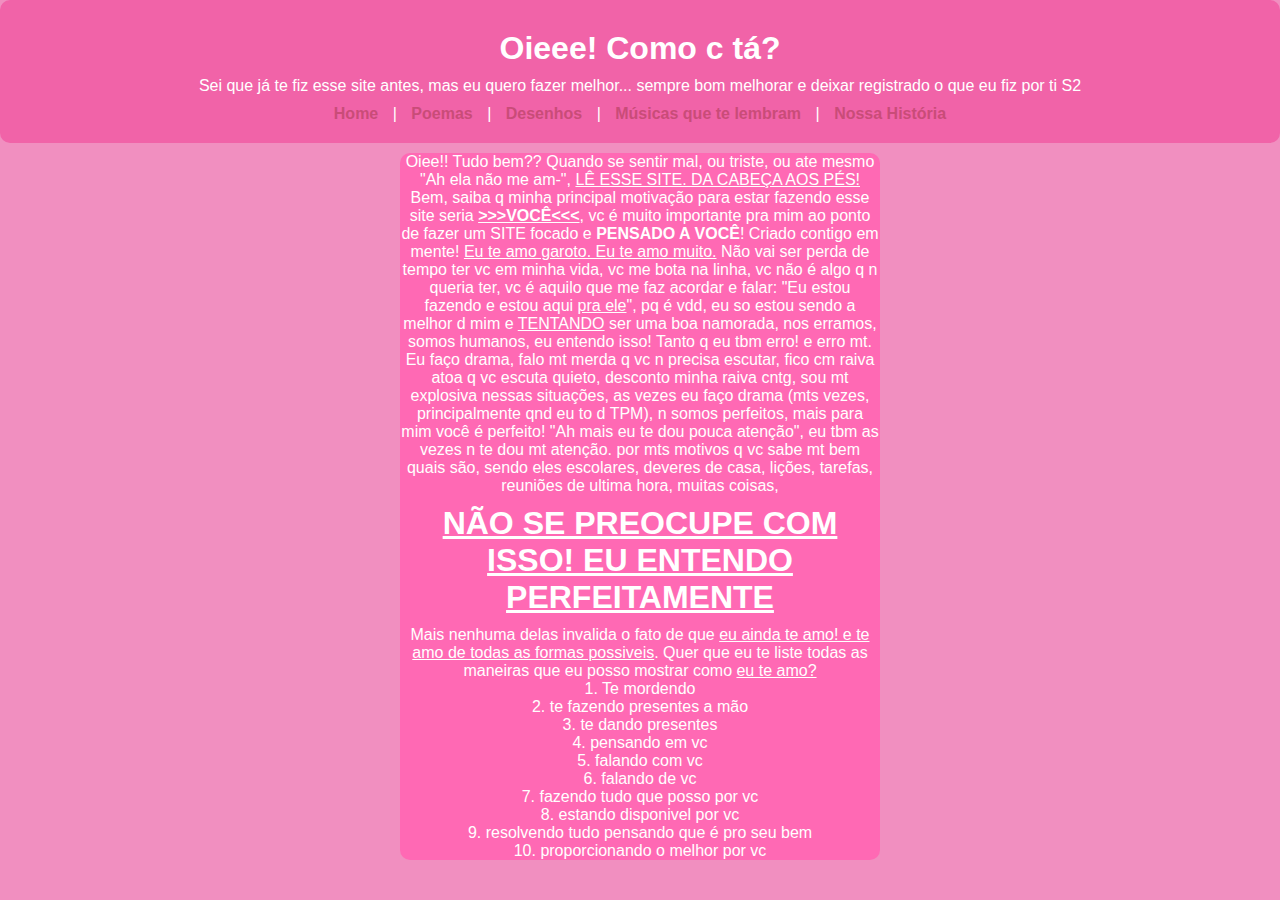
<file: index.html>
<!DOCTYPE html>
<html lang="en">
<head>
    <meta charset="UTF-8">
    <meta name="viewport" content="width=device-width, initial-scale=1.0">
    <title>For u - Home </title>
    <link rel="stylesheet" href="style.css">
    <link rel="shortcut icon" href="/favicon-32x32.png" type="image/x-icon">
</head>
<body>
    <header>
        <h1>Oieee! Como c tá?</h1>
        <p>Sei que já te fiz esse site antes, mas eu quero fazer melhor... sempre bom melhorar e deixar registrado o que eu fiz por ti S2</p>
        <nav>
            <a href="/Home.html">Home</a> |
            <a href="/Poemas/index.html" target="_blank">Poemas</a> |
            <a href="/Desenhos/index.html" target="_blank">Desenhos</a> |
            <a href="/Músicas/index.html" target="_blank">Músicas que te lembram</a> |
            <a href="/Nossa História/index.html" target="_blank">Nossa História</a> 
        </nav>
    </header>

    <aside>
        <p>Oiee!! Tudo bem?? Quando se sentir mal, ou triste, ou ate mesmo "Ah ela não me am-", <u>LÊ ESSE SITE. DA CABEÇA AOS PÉS!</u> <br>
        Bem, saiba q minha principal motivação para estar fazendo esse site seria <u><b>>>>VOCÊ<<<</B></u>, vc é muito importante pra mim ao ponto de fazer um SITE focado e <b>PENSADO A VOCÊ</B>! Criado contigo em mente! <u>Eu te amo garoto. Eu te amo muito.</u> Não vai ser perda de tempo ter vc em minha vida, vc me bota na linha, vc não é algo q n queria ter, vc é aquilo que me faz acordar e falar: "Eu estou fazendo e estou aqui <u>pra ele</u>", pq é vdd, eu so estou sendo a melhor d mim e <u>TENTANDO</u> ser uma boa namorada, nos erramos, somos humanos, eu entendo isso! Tanto q eu tbm erro! e erro mt. Eu faço drama, falo mt merda q vc n precisa escutar, fico cm raiva atoa q vc escuta quieto, desconto minha raiva cntg, sou mt explosiva nessas situações, as vezes eu faço drama (mts vezes, principalmente qnd eu to d TPM), n somos perfeitos, mais para mim você é perfeito! "Ah mais eu te dou pouca atenção", eu tbm as vezes n te dou mt atenção. por mts motivos q vc sabe mt bem quais são, sendo eles escolares, deveres de casa, lições, tarefas, reuniões de ultima hora, muitas coisas,
        <h1><u>NÃO SE PREOCUPE COM ISSO! EU ENTENDO PERFEITAMENTE</u></h1>
        Mais nenhuma delas invalida o fato de que <u>eu ainda te amo! e te amo de todas as formas possiveis</u>. Quer que eu te liste todas as maneiras que eu posso mostrar como <u>eu te amo?</u> <br>
    1. Te mordendo <br> 2. te fazendo presentes a mão <br> 3. te dando presentes <br> 4. pensando em vc <br> 5. falando com vc <br> 6. falando de vc <br> 7. fazendo tudo que posso por vc <br> 8. estando disponivel por vc <br> 9. resolvendo tudo pensando que é pro seu bem <br> 10. proporcionando o melhor por vc </p>
    </aside>
    
</body>
</html>
</file>
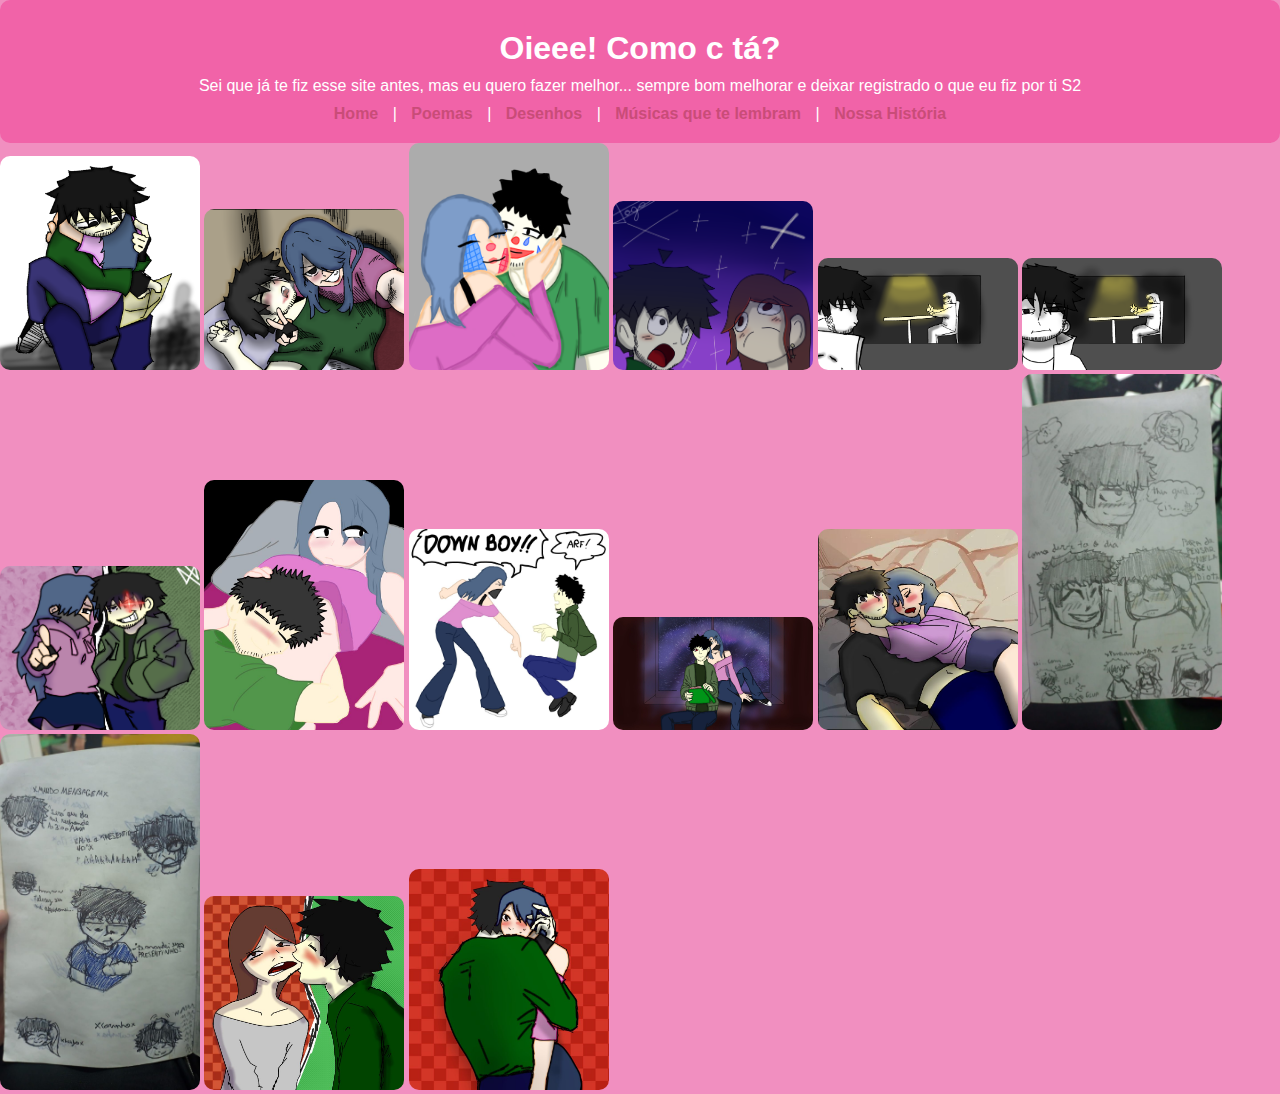
<file: Desenhos/index.html>
<!DOCTYPE html>
<html lang="en">
<head>
    <meta charset="UTF-8">
    <meta name="viewport" content="width=device-width, initial-scale=1.0">
    <title>Desenhos</title>
    <link rel="stylesheet" href="style.css">
    <link rel="shortcut icon" href="/favicon-32x32.png" type="image/x-icon">
</head>
<body>
    <header>
        <h1>Oieee! Como c tá?</h1>
        <p>Sei que já te fiz esse site antes, mas eu quero fazer melhor... sempre bom melhorar e deixar registrado o que eu fiz por ti S2</p>
        <nav>
            <a href="/Home.html">Home</a> |
            <a href="/Poemas/index.html" target="_blank">Poemas</a> |
            <a href="/Desenhos/index.html">Desenhos</a> |
            <a href="/Músicas/index.html" target="_blank">Músicas que te lembram</a> |
            <a href="/Nossa História/index.html" target="_blank">Nossa História</a> 
        </nav>
    </header>
    <aside>
        <img src="eu_i_el-_obs_el_e_min-.webp" alt="Desenho1" class="img">
        <img src="love.webp" alt="" class="img">
        <img src="Os_palhacos_20250204175927.png" alt="" class="img">
        <img src="tengo_autismo.webp" alt="" class="img">
        <img src="what_she_is_talkin.webp" alt="" class="img">
        <img src="what_she_is_talkin_2.webp" alt="" class="img">
        <img src="you_cant_beat_us.webp" alt="" class="img">
        <img src="ATA, ENT TA BOM.jpg" alt="" class="img">
        <img src="DONW BOY!.jpg" alt="" class="img">
        <img src="wallpaper fudido.jpg" alt="" class="img">
        <img src="AAAAA.jpg" alt="" class="img">
        <img src="FOFURA.jpg" alt="" class="img">
        <img src="HEHEHEHEH.jpg" alt="" class="img">
        <img src="ONWWW.jpg" alt="" class="img">
        <img src="primeiro nosso.jpg" alt="" class="img">
    </aside>
    
</body>
</html>
</file>
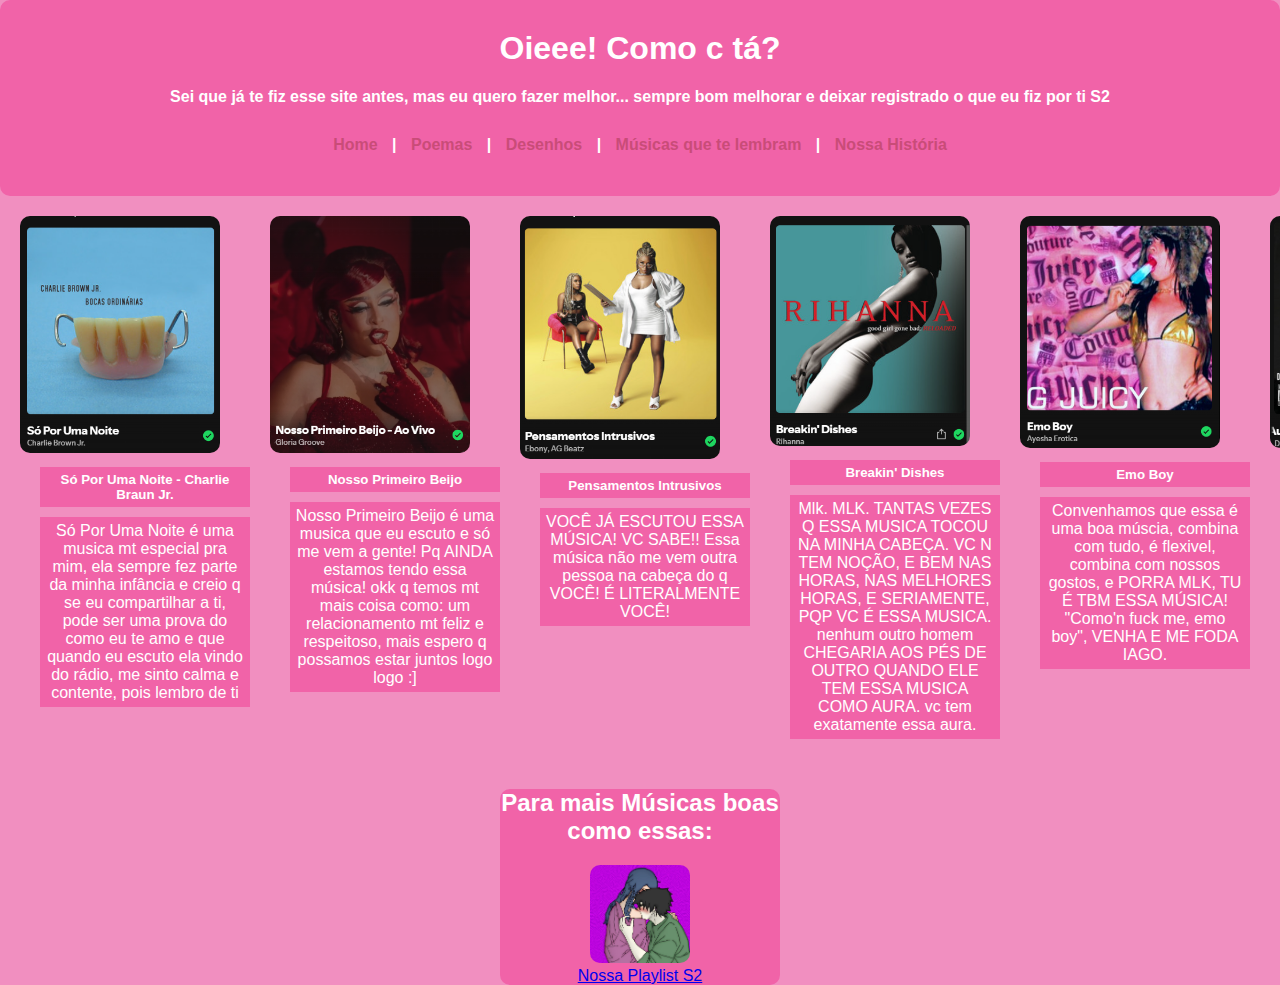
<file: Músicas/index.html>
<!DOCTYPE html>
<html lang="en">
<head>
    <meta charset="UTF-8">
    <meta name="viewport" content="width=device-width, initial-scale=1.0">
    <title>Musiquitas S2</title>
    <link rel="stylesheet" href="style.css">
    <link rel="shortcut icon" href="/favicon-32x32.png" type="image/x-icon">
</head>
<body>
    <header>
        <h1>Oieee! Como c tá?</h1>
        <h4>Sei que já te fiz esse site antes, mas eu quero fazer melhor... sempre bom melhorar e deixar registrado o que eu fiz por ti S2</p>
        <nav>
            <a href="/Home.html">Home</a> |
            <a href="/Poemas/index.html" target="_blank">Poemas</a> |
            <a href="/Desenhos/index.html" target="_blank">Desenhos</a> |
            <a href="/Músicas/index.html">Músicas que te lembram</a> |
            <a href="/Nossa História/index.html" target="_blank">Nossa História</a> 
        </nav>
    </header>
    <div class="container-imagens">
        <div id="SPUN">
            <img src="Captura de tela 2025-05-19 123949.png" alt="" class="img">
            <h5>Só Por Uma Noite - Charlie Braun Jr.</h6>
            <p>Só Por Uma Noite é uma musica mt especial pra mim, ela sempre fez parte da minha infância e creio q se eu compartilhar a ti, pode ser uma prova do como eu te amo e que quando eu escuto ela vindo do rádio, me sinto calma e contente, pois lembro de ti</p>
        </div>
        <div id="NPB">
            <img src="Captura de tela 2025-05-19 124220.png" alt="" class="img">
            <h5>Nosso Primeiro Beijo</h5>
            <p>Nosso Primeiro Beijo é uma musica que eu escuto e só me vem a gente! Pq AINDA estamos tendo essa música! okk q temos mt mais coisa como: um relacionamento mt feliz e respeitoso, mais espero q possamos estar juntos logo logo :] </p>
        </div>
        <div id="PI">
            <img src="Captura de tela 2025-05-19 124254.png" alt="" class="img">
            <h5>Pensamentos Intrusivos</h5>
            <p>VOCÊ JÁ ESCUTOU ESSA MÚSICA! VC SABE!! Essa música não me vem outra pessoa na cabeça do q VOCÊ! É LITERALMENTE VOCÊ!</p>
        </div>
        <div id="BD">
            <img src="Captura de tela 2025-05-19 124612.png" alt="" class="img">
            <h5>Breakin' Dishes</h5>
            <p>Mlk. MLK. TANTAS VEZES Q ESSA MUSICA TOCOU NA MINHA CABEÇA. VC N TEM NOÇÃO, E BEM NAS HORAS, NAS MELHORES HORAS, E SERIAMENTE, PQP VC É ESSA MUSICA. nenhum outro homem CHEGARIA AOS PÉS DE OUTRO QUANDO ELE TEM ESSA MUSICA COMO AURA. vc tem exatamente essa aura.</p>
        </div>
        <div id="EB">
            <img src="Captura de tela 2025-05-19 124639.png" alt="" class="img">
            <h5>Emo Boy</h5>
            <p>Convenhamos que essa é uma boa múscia, combina com tudo, é flexivel, combina com nossos gostos, e PORRA MLK, TU É TBM ESSA MÚSICA! "Como'n fuck me, emo boy", VENHA E ME FODA IAGO.</p>
        </div>
        <div id="ND">
            <img src="Captura de tela 2025-05-19 130008.png" alt="" class="img">
            <h5>Automotivo Novinho Depressivo</h5>
            <p>A classica, não é meu novinho depressivo? Lembro da vez que te chamei de "Meu novinho depressivo", "Meu novinho depressivo, quer xota pra comer?" e alguém disse sim~ <br> Ainda vai querer?</p>
        </div>
    </div>
    <div id="nsPlay">
        <h2>Para mais Músicas boas como essas: </h2>
        <a href="https://open.spotify.com/playlist/53pTMsi3JMx7V7nRF9RqDZ" target="_blank"><img src="BLZ..jpg" alt="" class="capa"></img><br>Nossa Playlist S2</a>
    </div>
</body>
</html>
</file>
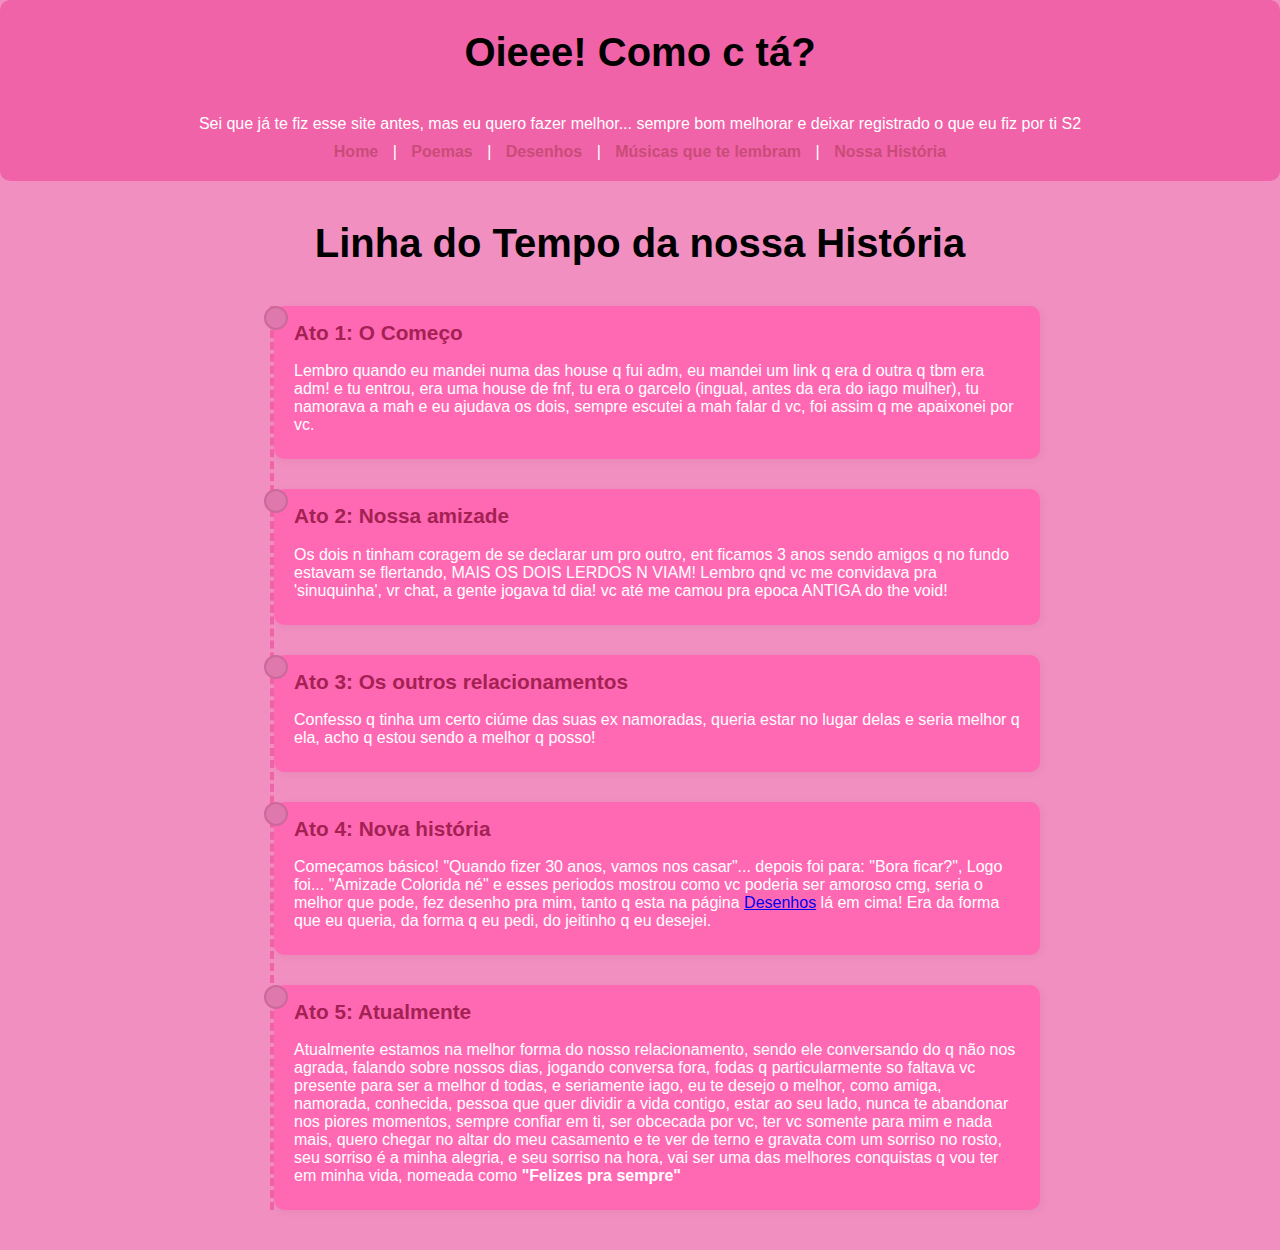
<file: Nossa História/index.html>
<!DOCTYPE html>
<html lang="pt-BR">
<head>
    <meta charset="UTF-8">
    <meta name="viewport" content="width=device-width, initial-scale=1.0">
    <title>Nossa História S2</title>
    <link rel="stylesheet" href="style.css">
    <link rel="shortcut icon" href="/favicon-32x32.png" type="image/x-icon">
</head>
<body>
  <header>
        <h1>Oieee! Como c tá?</h1>
        <p>Sei que já te fiz esse site antes, mas eu quero fazer melhor... sempre bom melhorar e deixar registrado o que eu fiz por ti S2</p>
        <nav>
            <a href="/Home.html">Home</a> |
            <a href="/Poemas/index.html" target="_blank">Poemas</a> |
            <a href="/Desenhos/index.html" target="_blank">Desenhos</a> |
            <a href="/Músicas/index.html" target="_blank">Músicas que te lembram</a> |
            <a href="/Nossa História/index.html">Nossa História</a> 
        </nav>
    </header>
  <div class="timeline-container">
    <h1>Linha do Tempo da nossa História</h1>

    <div class="timeline">
      <div class="event">
        <div class="content">
          <h2>Ato 1: O Começo</h2>
          <p>Lembro quando eu mandei numa das house q fui adm, eu mandei um link q era d outra q tbm era adm! e tu entrou, era uma house de fnf, tu era o garcelo (ingual, antes da era do iago mulher), tu namorava a mah e eu ajudava os dois, sempre escutei a mah falar d vc, foi assim q me apaixonei por vc.</p>
        </div>
      </div>

      <div class="event">
        <div class="content">
          <h2>Ato 2: Nossa amizade</h2>
          <p>Os dois n tinham coragem de se declarar um pro outro, ent ficamos 3 anos sendo amigos q no fundo estavam se flertando, MAIS OS DOIS LERDOS N VIAM! Lembro qnd vc me convidava pra 'sinuquinha', vr chat, a gente jogava td dia! vc até me camou pra epoca ANTIGA do the void!</p>
        </div>
      </div>

      <div class="event">
        <div class="content">
          <h2>Ato 3: Os outros relacionamentos</h2>
          <p>Confesso q tinha um certo ciúme das suas ex namoradas, queria estar no lugar delas e seria melhor q ela, acho q estou sendo a melhor q posso!</p>
        </div>
      </div>

      <div class="event">
        <div class="content">
          <h2>Ato 4: Nova história</h2>
          <p>Começamos básico! "Quando fizer 30 anos, vamos nos casar"... depois foi para: "Bora ficar?", Logo foi... "Amizade Colorida né" e esses periodos mostrou como vc poderia ser amoroso cmg, seria o melhor que pode, fez desenho pra mim, tanto q esta na página <a href="/Desenhos/index.html">Desenhos</a> lá em cima! Era da forma que eu queria, da forma q eu pedi, do jeitinho q eu desejei.</p>
        </div>
      </div>

      <div class="event">
        <div class="content">
          <h2>Ato 5: Atualmente</h2>
          <p>Atualmente estamos na melhor forma do nosso relacionamento, sendo ele conversando do q não nos agrada, falando sobre nossos dias, jogando conversa fora, fodas q particularmente so faltava vc presente para ser a melhor d todas, e seriamente iago, eu te desejo o melhor, como amiga, namorada, conhecida, pessoa que quer dividir a vida contigo, estar ao seu lado, nunca te abandonar nos piores momentos, sempre confiar em ti, ser obcecada por vc, ter vc somente para mim e nada mais, quero chegar no altar do meu casamento e te ver de terno e gravata com um sorriso no rosto, seu sorriso é a minha alegria, e seu sorriso na hora, vai ser uma das melhores conquistas q vou ter em minha vida, nomeada como <b>"Felizes pra sempre"</b></p>
        </div>
      </div>
    </div>
  </div>
</body>
</html>
</file>
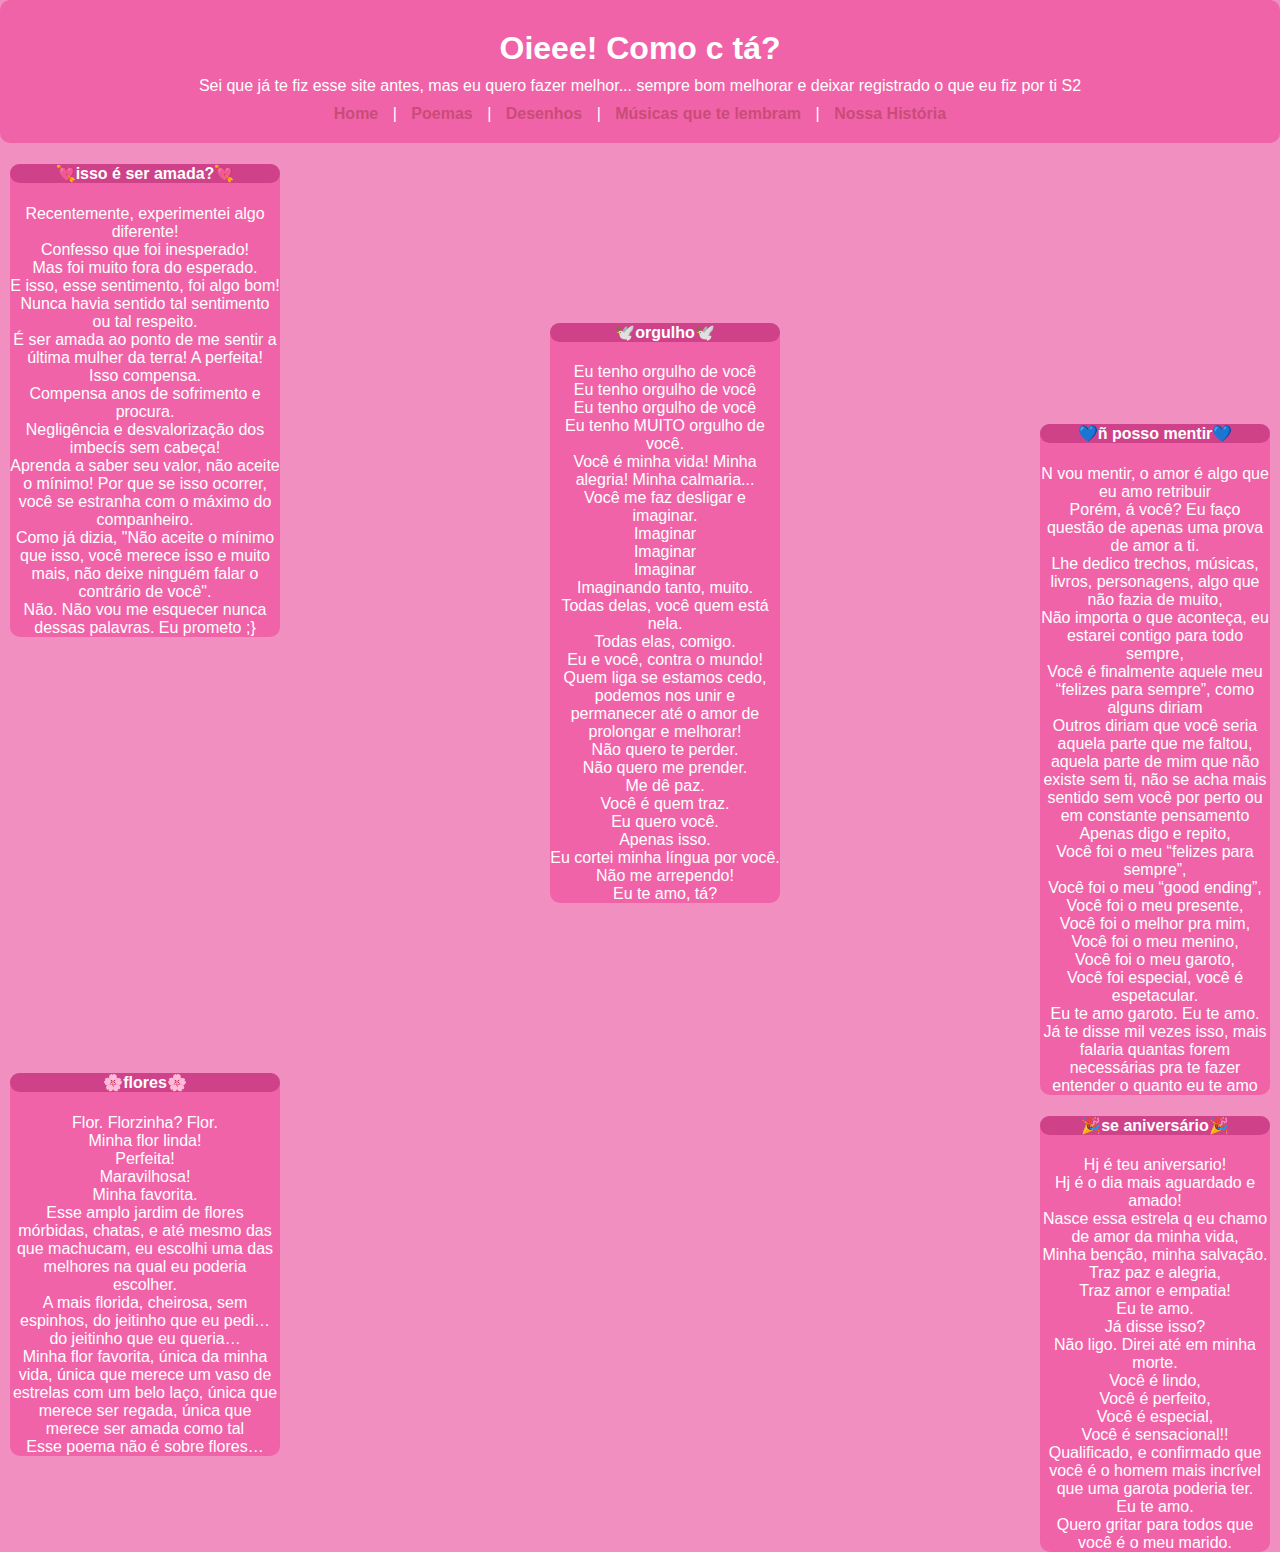
<file: Poemas/index.html>
<!DOCTYPE html>
<html lang="en">
<head>
    <meta charset="UTF-8">
    <meta name="viewport" content="width=device-width, initial-scale=1.0">
    <title>Poemas</title>
    <link rel="stylesheet" href="style.css">
    <link rel="shortcut icon" href="/favicon-32x32.png" type="image/x-icon">
</head>
<body>
    <header>
        <h1>Oieee! Como c tá?</h1>
        <p>Sei que já te fiz esse site antes, mas eu quero fazer melhor... sempre bom melhorar e deixar registrado o que eu fiz por ti S2</p>
        <nav>
            <a href="/Home.html">Home</a> |
            <a href="/Poemas/index.html">Poemas</a> |
            <a href="/Desenhos/index.html" target="_blank">Desenhos</a> |
            <a href="/Músicas/index.html" target="_blank">Músicas que te lembram</a> |
            <a href="/Nossa História/index.html" target="_blank">Nossa História</a> 
        </nav>
    </header>
    <aside class="poemas">
        <div id="poema1" class="caixa">
            <h4>&#x1F498;isso é ser amada?&#x1F498;</h6>
            <p>Recentemente, experimentei algo diferente! <br>
                Confesso que foi inesperado! <br>
                Mas foi muito fora do esperado.<br>
                E isso, esse sentimento, foi algo bom!<br>
                Nunca havia sentido tal sentimento ou tal respeito.<br>
                
                É ser amada ao ponto de me sentir a última mulher da terra! A perfeita!<br>
                Isso compensa.<br>
                Compensa anos de sofrimento e procura. <br>
                Negligência e desvalorização dos imbecís sem cabeça! <br>
                
                Aprenda a saber seu valor, não aceite o mínimo! Por que se isso ocorrer, você se estranha com o máximo do companheiro.<br>
                
                Como já dizia, "Não aceite o mínimo que isso, você merece isso e muito mais, não deixe ninguém falar o contrário de você".<br>
                Não. Não vou me esquecer nunca dessas palavras. Eu prometo ;}</p>
        </div>

        <div id="poema2" class="caixa">
            <h4>&#128330;&#65039;orgulho&#128330;&#65039;</h6>
            <p>Eu tenho orgulho de você<br>
                Eu tenho orgulho de você<br>
                Eu tenho orgulho de você<br>
                Eu tenho MUITO orgulho de você.<br>
                
                Você é minha vida! Minha alegria! Minha calmaria...<br>
                Você me faz desligar e imaginar.<br>
                Imaginar<br>
                Imaginar<br>
                Imaginar<br>
                Imaginando tanto, muito.<br>
                Todas delas, você quem está nela. <br>
                Todas elas, comigo. <br>
                Eu e você, contra o mundo! <br>
                
                Quem liga se estamos cedo, podemos nos unir e permanecer até o amor de prolongar e melhorar!<br>
                
                Não quero te perder.<br>
                Não quero me prender.<br>
                
                Me dê paz. <br>
                Você é quem traz.<br>
                Eu quero você. <br>
                Apenas isso.<br>
                
                Eu cortei minha língua por você. Não me arrependo! <br>
                Eu te amo, tá?</p>
        </div>

        <div id="poema3"class="caixa">
            <h4>&#128153;ñ posso mentir&#128153;</h6>
            <p>N vou mentir, o amor é algo que eu amo retribuir<br>
                Porém, á você? Eu faço questão de apenas uma prova de amor a ti.<br>
                Lhe dedico trechos, músicas, livros, personagens, algo que não fazia de muito,<br>
                Não importa o que aconteça, eu estarei contigo para todo sempre, <br>
                Você é finalmente aquele meu “felizes para sempre”, como alguns diriam<br>
                Outros diriam que você seria aquela parte que me faltou, aquela parte de mim que não existe sem ti, não se acha mais sentido sem você por perto ou em constante pensamento<br>
                Apenas digo e repito,<br>
                Você foi o meu “felizes para sempre”,<br>
                Você foi o meu “good ending”,<br>
                Você foi o meu presente,<br>
                Você foi o melhor pra mim, <br>
                Você foi o meu menino, <br>
                Você foi o meu garoto, <br>
                Você foi especial, você é espetacular.<br>
                Eu te amo garoto. Eu te amo. <br>
                Já te disse mil vezes isso, mais falaria quantas forem necessárias pra te fazer entender o quanto eu te amo</p>
        </div>
        <div id="poema4"class="caixa">
            <h4>&#127881;se aniversário&#127881;</h6>
            <p>Hj é teu aniversario! <br>
                Hj é o dia mais aguardado e amado!<br>
                Nasce essa estrela q eu chamo de amor da minha vida,<br>
                Minha benção, minha salvação. <br>
                Traz paz e alegria,<br>
                Traz amor e empatia! <br>
                Eu te amo.<br>
                Já disse isso?<br>
                Não ligo. Direi até em minha morte. <br>
                Você é lindo,<br>
                Você é perfeito,<br>
                Você é especial,<br>
                Você é sensacional!!<br>
                Qualificado, e confirmado que você é o homem mais incrível que uma garota poderia ter.<br>
                Eu te amo.<br>
                Quero gritar para todos que você é o meu marido.</p>
        </div>  
        <div id="poema5"class="caixa">
            <h4>&#127800;flores&#127800;</h4>
            <p>Flor. Florzinha? Flor.<br>
                Minha flor linda! <br>
                Perfeita!<br>
                Maravilhosa!<br>
                Minha favorita.<br>
                Esse amplo jardim de flores mórbidas, chatas, e até mesmo das que machucam, eu escolhi uma das melhores na qual eu poderia escolher.<br>
                A mais florida, cheirosa, sem espinhos, do jeitinho que eu pedi… do jeitinho que eu queria…<br>
                Minha flor favorita, única da minha vida, única que merece um vaso de estrelas com um belo laço, única que merece ser regada, única que merece ser amada como tal<br>
                
                Esse poema não é sobre flores…</p>
        </div>
    </aside>

    
</body>
</html>
</file>
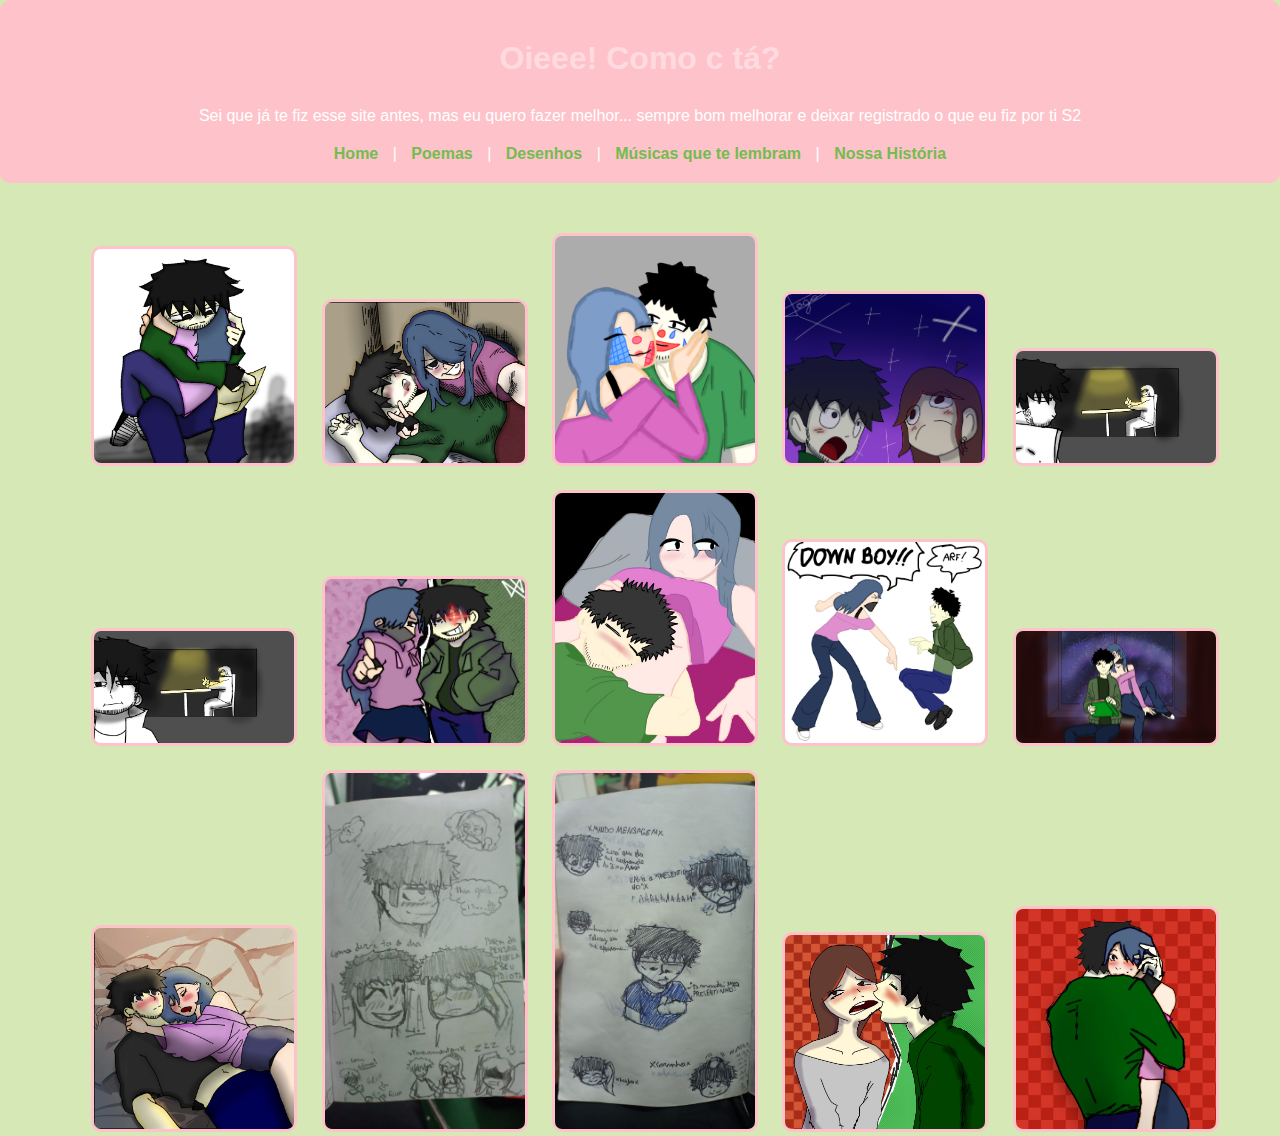
<file: Desenhos.html>
<!DOCTYPE html>
<html lang="pt-Br">
<head>
    <meta charset="UTF-8">
    <meta name="viewport" content="width=device-width, initial-scale=1.0">
    <title>Desenhos</title>
    <link rel="shortcut icon" href="/favicon-32x32.png" type="image/x-icon">
    <link rel="stylesheet" href="Desenhos.css">
</head>
<body>
    <header>
        <h1>Oieee! Como c tá?</h1>
        <p>Sei que já te fiz esse site antes, mas eu quero fazer melhor... sempre bom melhorar e deixar registrado o que eu fiz por ti S2</p>
        <nav>
            <a href="/Home.html">Home</a> |
            <a href="/Poemas.html" target="_blank">Poemas</a> |
            <a href="/Desenhos.html" target="_blank">Desenhos</a> |
            <a href="/Msc.html" target="_blank">Músicas que te lembram</a> |
            <a href="/NssHistória.html" target="_blank">Nossa História</a> 
        </nav>
    </header>
    <aside>
        <img src="eu_i_el-_obs_el_e_min-.webp" alt="Desenho1" class="img">
        <img src="love.webp" alt="" class="img">
        <img src="Os_palhacos_20250204175927.png" alt="" class="img">
        <img src="tengo_autismo.webp" alt="" class="img">
        <img src="what_she_is_talkin.webp" alt="" class="img">
        <img src="what_she_is_talkin_2.webp" alt="" class="img">
        <img src="you_cant_beat_us.webp" alt="" class="img">
        <img src="ATA, ENT TA BOM.jpg" alt="" class="img">
        <img src="DONW BOY!.jpg" alt="" class="img">
        <img src="wallpaper fudido.jpg" alt="" class="img">
        <img src="AAAAA.jpg" alt="" class="img">
        <img src="FOFURA.jpg" alt="" class="img">
        <img src="HEHEHEHEH.jpg" alt="" class="img">
        <img src="ONWWW.jpg" alt="" class="img">
        <img src="primeiro nosso.jpg" alt="" class="img">
    </aside>
    
</body>
</html>
</file>
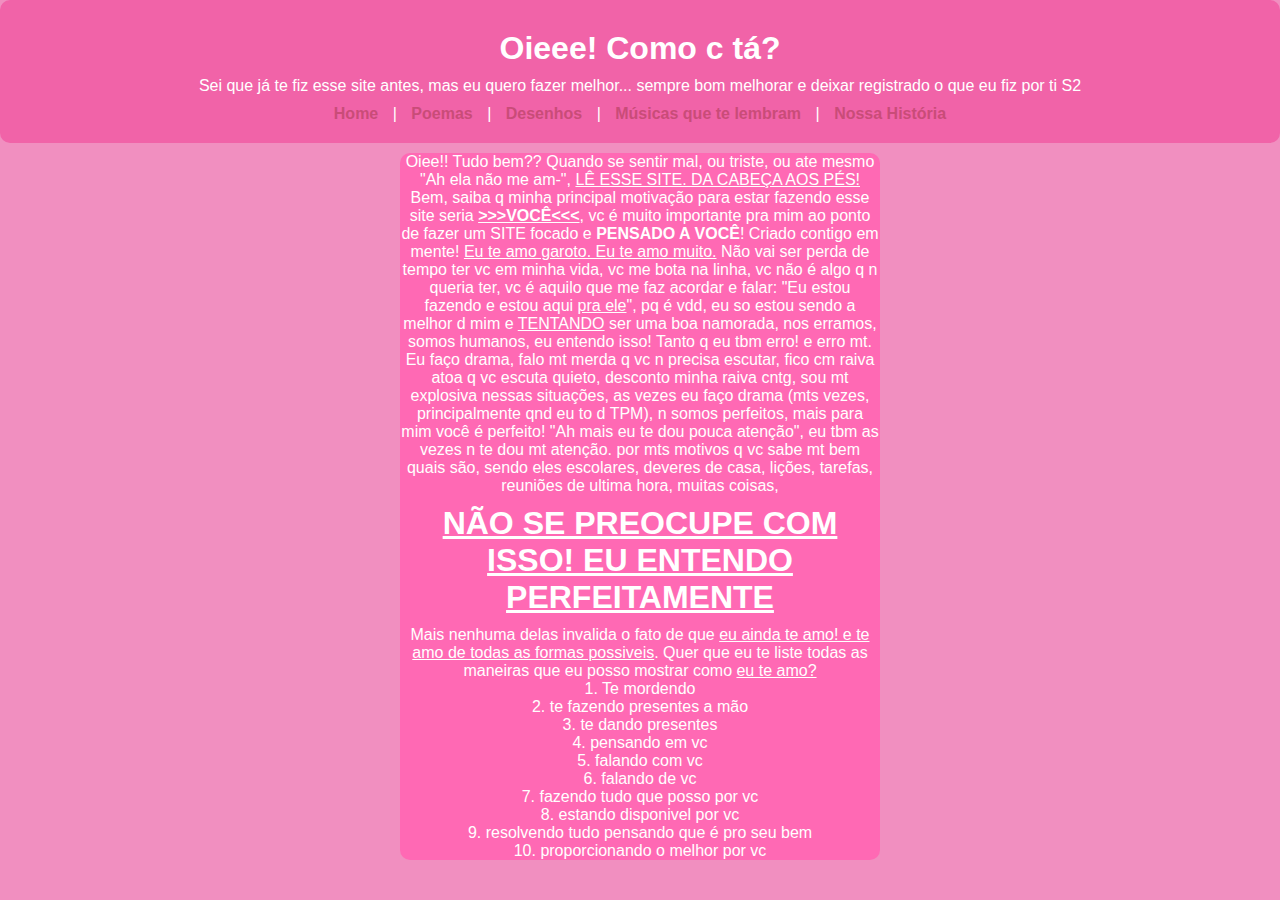
<file: Home.html>
<!DOCTYPE html>
<html lang="pt-BR">
<head>
    <meta charset="UTF-8">
    <meta name="viewport" content="width=device-width, initial-scale=1.0">
    <title>For u - Home </title>
    <link rel="stylesheet" href="Home.css">
    <link rel="shortcut icon" href="/favicon-32x32.png" type="image/x-icon">
</head>
<body>
    <header>
        <h1>Oieee! Como c tá?</h1>
        <p>Sei que já te fiz esse site antes, mas eu quero fazer melhor... sempre bom melhorar e deixar registrado o que eu fiz por ti S2</p>
        <nav>
            <a href="Home.html">Home</a> |
            <a href="Poemas.html" target="_blank">Poemas</a> |
            <a href="Desenhos.html" target="_blank">Desenhos</a> |
            <a href="Msc.html" target="_blank">Músicas que te lembram</a> |
            <a href="NssHistória.html" target="_blank">Nossa História</a> 
        </nav>
    </header>

    <aside>
        <p>Oiee!! Tudo bem?? Quando se sentir mal, ou triste, ou ate mesmo "Ah ela não me am-", <u>LÊ ESSE SITE. DA CABEÇA AOS PÉS!</u> <br>
        Bem, saiba q minha principal motivação para estar fazendo esse site seria <u><b>>>>VOCÊ<<<</B></u>, vc é muito importante pra mim ao ponto de fazer um SITE focado e <b>PENSADO A VOCÊ</B>! Criado contigo em mente! <u>Eu te amo garoto. Eu te amo muito.</u> Não vai ser perda de tempo ter vc em minha vida, vc me bota na linha, vc não é algo q n queria ter, vc é aquilo que me faz acordar e falar: "Eu estou fazendo e estou aqui <u>pra ele</u>", pq é vdd, eu so estou sendo a melhor d mim e <u>TENTANDO</u> ser uma boa namorada, nos erramos, somos humanos, eu entendo isso! Tanto q eu tbm erro! e erro mt. Eu faço drama, falo mt merda q vc n precisa escutar, fico cm raiva atoa q vc escuta quieto, desconto minha raiva cntg, sou mt explosiva nessas situações, as vezes eu faço drama (mts vezes, principalmente qnd eu to d TPM), n somos perfeitos, mais para mim você é perfeito! "Ah mais eu te dou pouca atenção", eu tbm as vezes n te dou mt atenção. por mts motivos q vc sabe mt bem quais são, sendo eles escolares, deveres de casa, lições, tarefas, reuniões de ultima hora, muitas coisas,
        <h1><u>NÃO SE PREOCUPE COM ISSO! EU ENTENDO PERFEITAMENTE</u></h1>
        Mais nenhuma delas invalida o fato de que <u>eu ainda te amo! e te amo de todas as formas possiveis</u>. Quer que eu te liste todas as maneiras que eu posso mostrar como <u>eu te amo?</u> <br>
    1. Te mordendo <br> 2. te fazendo presentes a mão <br> 3. te dando presentes <br> 4. pensando em vc <br> 5. falando com vc <br> 6. falando de vc <br> 7. fazendo tudo que posso por vc <br> 8. estando disponivel por vc <br> 9. resolvendo tudo pensando que é pro seu bem <br> 10. proporcionando o melhor por vc </p>
    </aside>
    
</body>
</html>
</file>
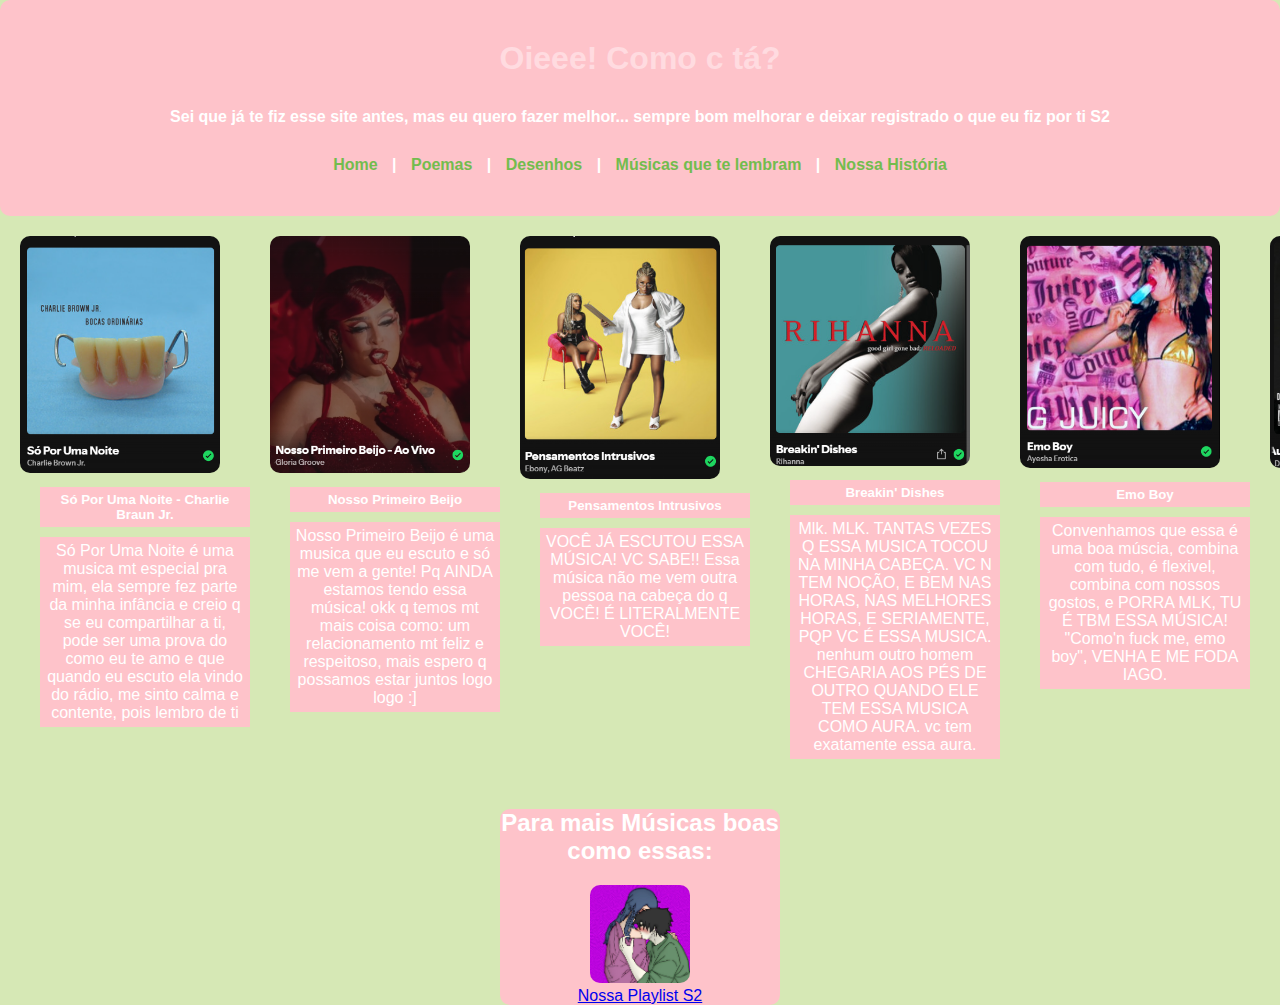
<file: Msc.html>
<!DOCTYPE html>
<html lang="pt-Br">
<head>
    <meta charset="UTF-8">
    <meta name="viewport" content="width=device-width, initial-scale=1.0">
    <title>Musiquitas S2</title>
    <link rel="stylesheet" href="Msc.css">
    <link rel="shortcut icon" href="msc32x32.png" type="image/x-icon">
</head>
<body>
    <header>
        <h1>Oieee! Como c tá?</h1>
        <h4>Sei que já te fiz esse site antes, mas eu quero fazer melhor... sempre bom melhorar e deixar registrado o que eu fiz por ti S2</p>
        <nav>
            <a href="Home.html">Home</a> |
            <a href="Poemas.html" target="_blank">Poemas</a> |
            <a href="Desenhos.html" target="_blank">Desenhos</a> |
            <a href="Msc.html" target="_blank">Músicas que te lembram</a> |
            <a href="NssHistória.html" target="_blank">Nossa História</a> 
        </nav>
    </header>
    <div class="container-imagens">
        <div id="SPUN">
            <img src="Captura de tela 2025-05-19 123949.png" alt="" class="img">
            <h5>Só Por Uma Noite - Charlie Braun Jr.</h6>
            <p>Só Por Uma Noite é uma musica mt especial pra mim, ela sempre fez parte da minha infância e creio q se eu compartilhar a ti, pode ser uma prova do como eu te amo e que quando eu escuto ela vindo do rádio, me sinto calma e contente, pois lembro de ti</p>
        </div>
        <div id="NPB">
            <img src="Captura de tela 2025-05-19 124220.png" alt="" class="img">
            <div id="npb">
                <h5>Nosso Primeiro Beijo</h5>
                <p>Nosso Primeiro Beijo é uma musica que eu escuto e só me vem a gente! Pq AINDA estamos tendo essa música! okk q temos mt mais coisa como: um relacionamento mt feliz e respeitoso, mais espero q possamos estar juntos logo logo :] </p>
            </div>
        </div>
        <div id="PI">
            <img src="Captura de tela 2025-05-19 124254.png" alt="" class="img">
            <h5>Pensamentos Intrusivos</h5>
            <p>VOCÊ JÁ ESCUTOU ESSA MÚSICA! VC SABE!! Essa música não me vem outra pessoa na cabeça do q VOCÊ! É LITERALMENTE VOCÊ!</p>
        </div>
        <div id="BD">
            <img src="Captura de tela 2025-05-19 124612.png" alt="" class="img">
            <h5>Breakin' Dishes</h5>
            <p>Mlk. MLK. TANTAS VEZES Q ESSA MUSICA TOCOU NA MINHA CABEÇA. VC N TEM NOÇÃO, E BEM NAS HORAS, NAS MELHORES HORAS, E SERIAMENTE, PQP VC É ESSA MUSICA. nenhum outro homem CHEGARIA AOS PÉS DE OUTRO QUANDO ELE TEM ESSA MUSICA COMO AURA. vc tem exatamente essa aura.</p>
        </div>
        <div id="EB">
            <img src="Captura de tela 2025-05-19 124639.png" alt="" class="img">
            <h5>Emo Boy</h5>
            <p>Convenhamos que essa é uma boa múscia, combina com tudo, é flexivel, combina com nossos gostos, e PORRA MLK, TU É TBM ESSA MÚSICA! "Como'n fuck me, emo boy", VENHA E ME FODA IAGO.</p>
        </div>
        <div id="ND">
            <img src="Captura de tela 2025-05-19 130008.png" alt="" class="img">
            <h5>Automotivo Novinho Depressivo</h5>
            <p>A classica, não é meu novinho depressivo? Lembro da vez que te chamei de "Meu novinho depressivo", "Meu novinho depressivo, quer xota pra comer?" e alguém disse sim~ <br> Ainda vai querer?</p>
        </div>
    </div>
    <div id="nsPlay">
        <h2>Para mais Músicas boas como essas: </h2>
        <a href="https://open.spotify.com/playlist/53pTMsi3JMx7V7nRF9RqDZ" target="_blank"><img src="BLZ..jpg" alt="" class="capa"></img><br>Nossa Playlist S2</a>
    </div>
</body>
</html>
</file>
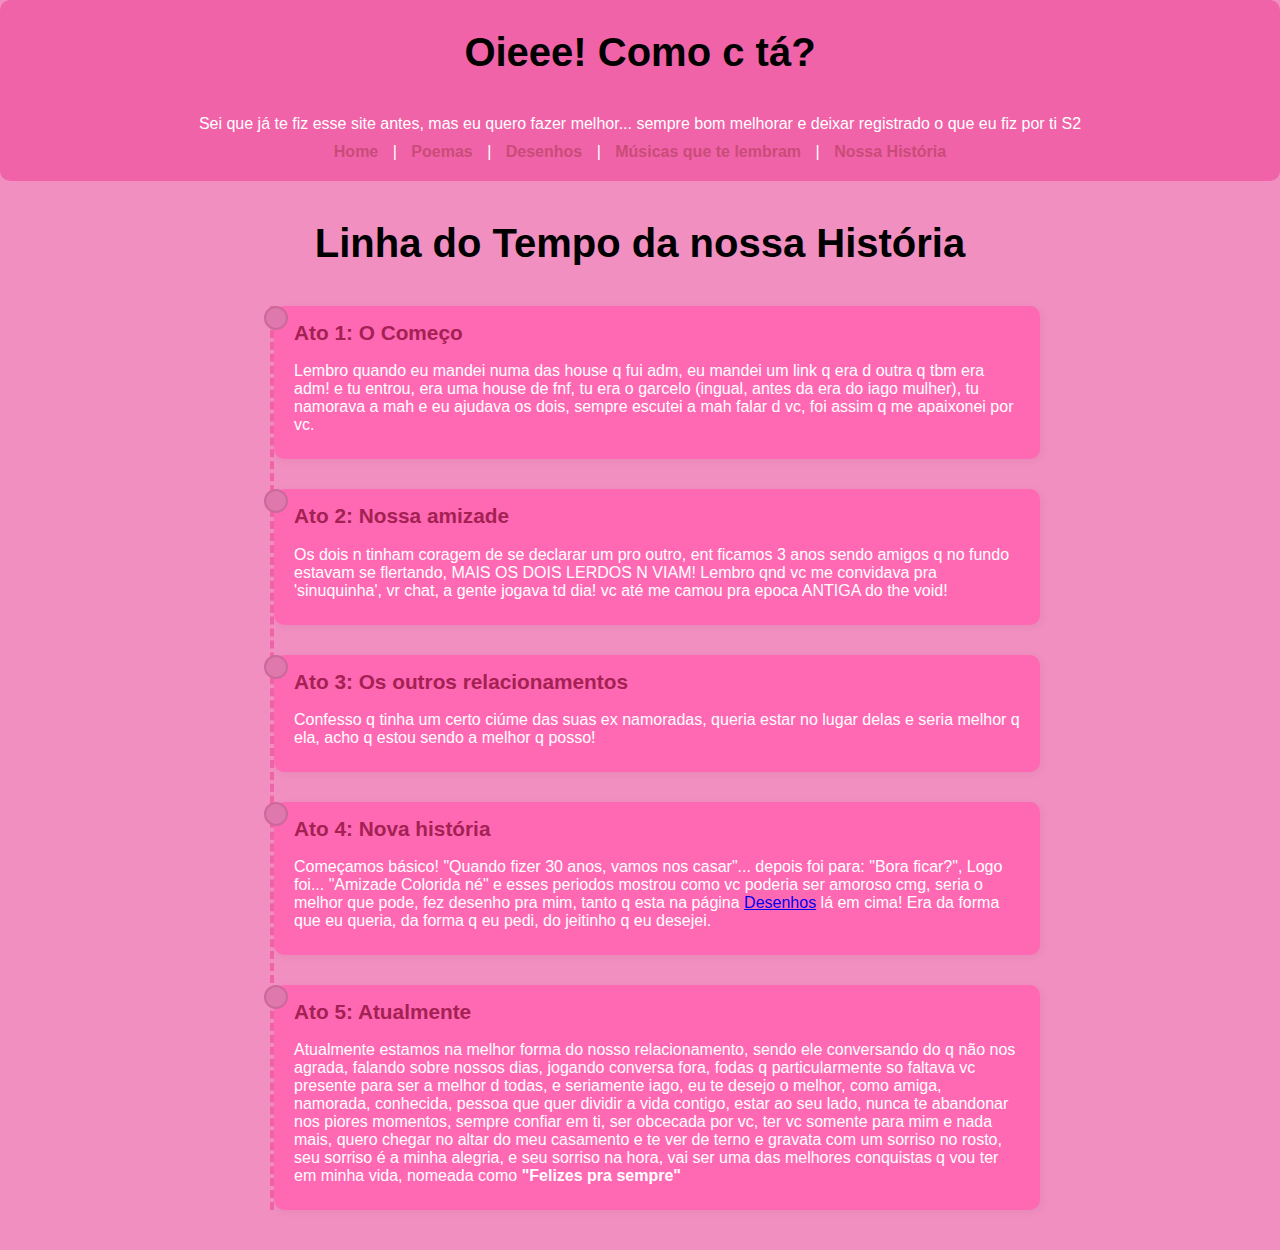
<file: NssHistória.html>
<!DOCTYPE html>
<html lang="pt-BR">
<head>
    <meta charset="UTF-8">
    <meta name="viewport" content="width=device-width, initial-scale=1.0">
    <title>Nossa História S2</title>
    <link rel="stylesheet" href="NssHistória.css">
    <link rel="shortcut icon" href="/favicon-32x32.png" type="image/x-icon">
</head>
<body>
  <header>
        <h1>Oieee! Como c tá?</h1>
        <p>Sei que já te fiz esse site antes, mas eu quero fazer melhor... sempre bom melhorar e deixar registrado o que eu fiz por ti S2</p>
        <nav>
            <a href="/Home.html">Home</a> |
            <a href="/Poemas.html" target="_blank">Poemas</a> |
            <a href="/Desenhos.html" target="_blank">Desenhos</a> |
            <a href="/Msc.html" target="_blank">Músicas que te lembram</a> |
            <a href="/NssHistória.html" target="_blank">Nossa História</a> 
        </nav>
    </header>
  <div class="timeline-container">
    <h1>Linha do Tempo da nossa História</h1>

    <div class="timeline">
      <div class="event">
        <div class="content">
          <h2>Ato 1: O Começo</h2>
          <p>Lembro quando eu mandei numa das house q fui adm, eu mandei um link q era d outra q tbm era adm! e tu entrou, era uma house de fnf, tu era o garcelo (ingual, antes da era do iago mulher), tu namorava a mah e eu ajudava os dois, sempre escutei a mah falar d vc, foi assim q me apaixonei por vc.</p>
        </div>
      </div>

      <div class="event">
        <div class="content">
          <h2>Ato 2: Nossa amizade</h2>
          <p>Os dois n tinham coragem de se declarar um pro outro, ent ficamos 3 anos sendo amigos q no fundo estavam se flertando, MAIS OS DOIS LERDOS N VIAM! Lembro qnd vc me convidava pra 'sinuquinha', vr chat, a gente jogava td dia! vc até me camou pra epoca ANTIGA do the void!</p>
        </div>
      </div>

      <div class="event">
        <div class="content">
          <h2>Ato 3: Os outros relacionamentos</h2>
          <p>Confesso q tinha um certo ciúme das suas ex namoradas, queria estar no lugar delas e seria melhor q ela, acho q estou sendo a melhor q posso!</p>
        </div>
      </div>

      <div class="event">
        <div class="content">
          <h2>Ato 4: Nova história</h2>
          <p>Começamos básico! "Quando fizer 30 anos, vamos nos casar"... depois foi para: "Bora ficar?", Logo foi... "Amizade Colorida né" e esses periodos mostrou como vc poderia ser amoroso cmg, seria o melhor que pode, fez desenho pra mim, tanto q esta na página <a href="/Desenhos.html">Desenhos</a> lá em cima! Era da forma que eu queria, da forma q eu pedi, do jeitinho q eu desejei.</p>
        </div>
      </div>

      <div class="event">
        <div class="content">
          <h2>Ato 5: Atualmente</h2>
          <p>Atualmente estamos na melhor forma do nosso relacionamento, sendo ele conversando do q não nos agrada, falando sobre nossos dias, jogando conversa fora, fodas q particularmente so faltava vc presente para ser a melhor d todas, e seriamente iago, eu te desejo o melhor, como amiga, namorada, conhecida, pessoa que quer dividir a vida contigo, estar ao seu lado, nunca te abandonar nos piores momentos, sempre confiar em ti, ser obcecada por vc, ter vc somente para mim e nada mais, quero chegar no altar do meu casamento e te ver de terno e gravata com um sorriso no rosto, seu sorriso é a minha alegria, e seu sorriso na hora, vai ser uma das melhores conquistas q vou ter em minha vida, nomeada como <b>"Felizes pra sempre"</b></p>
        </div>
      </div>
    </div>
  </div>
</body>
</html>
</file>
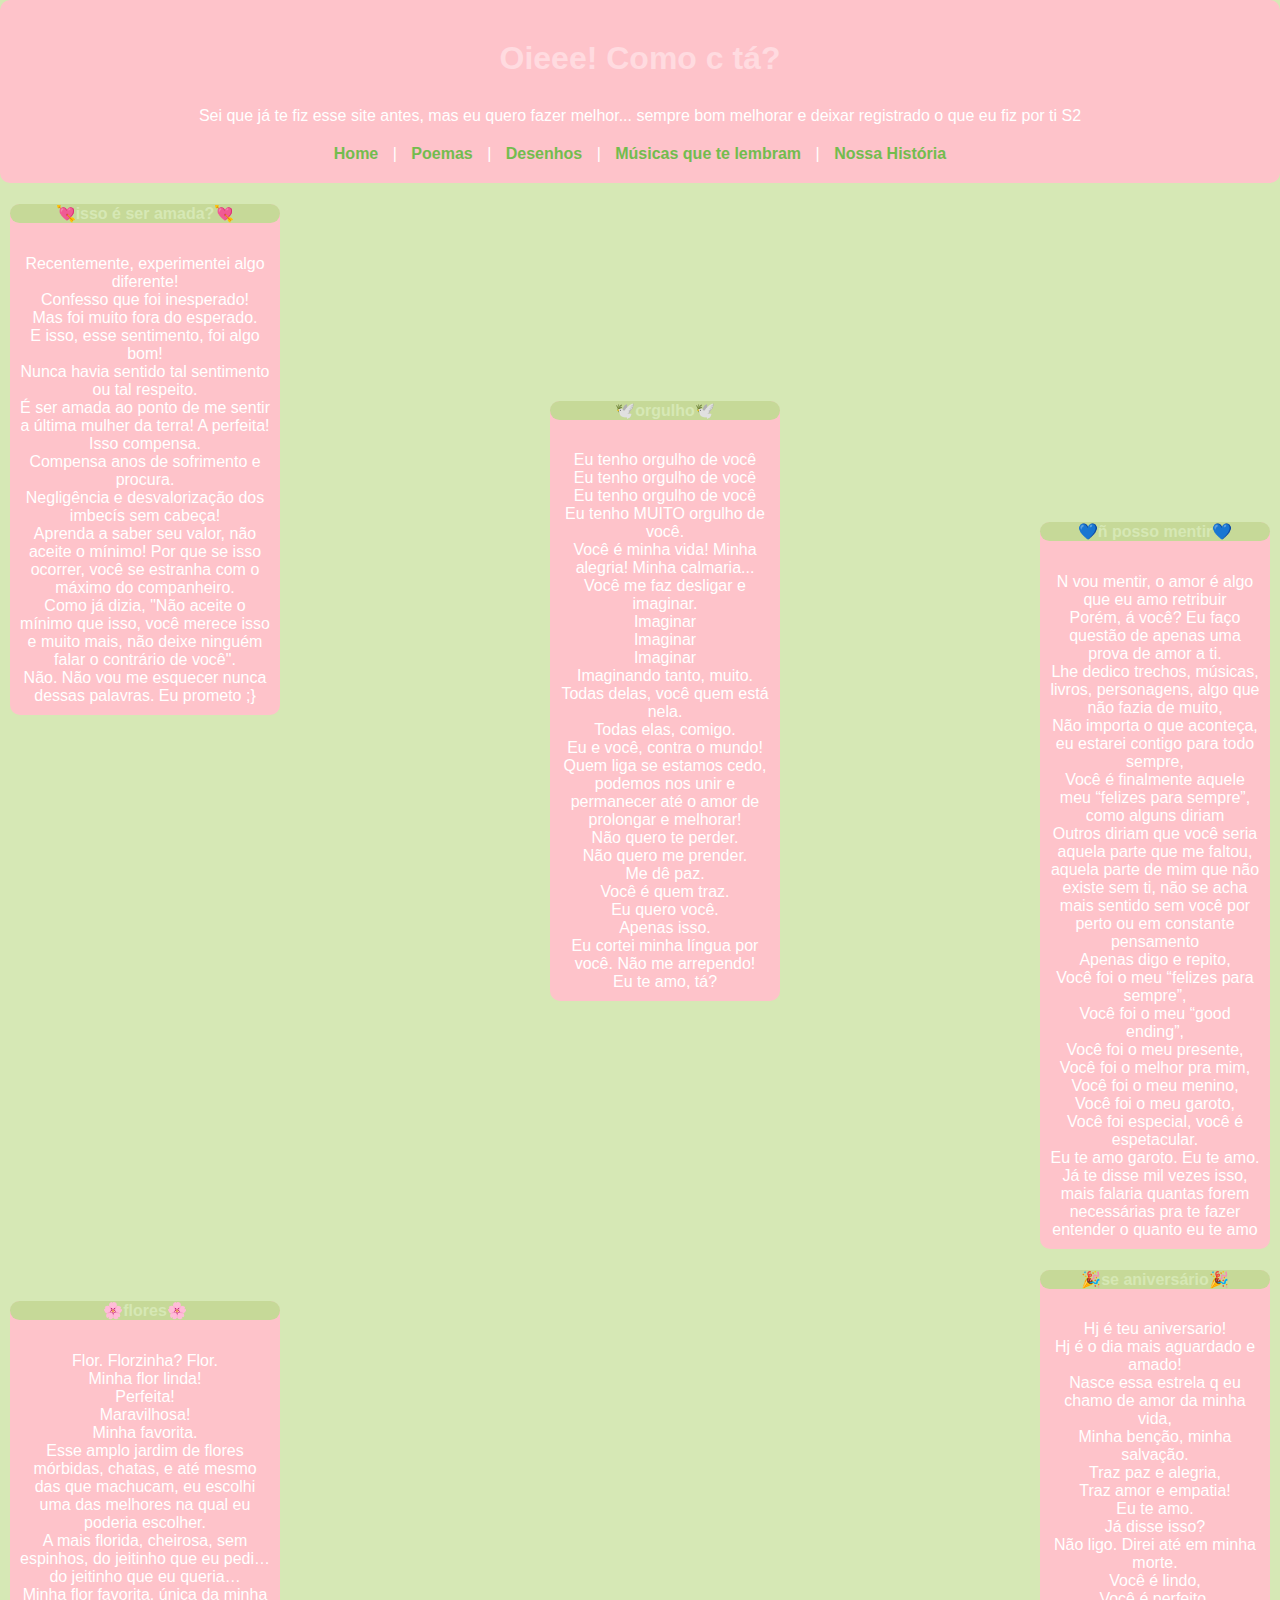
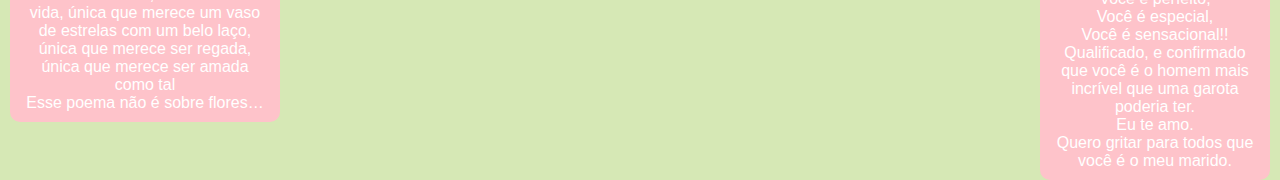
<file: Poemas.html>
<!DOCTYPE html>
<html lang="pt-BR">
<head>
    <meta charset="UTF-8">
    <meta name="viewport" content="width=device-width, initial-scale=1.0">
    <title>Poemas</title>
    <link rel="stylesheet" href="Poemas.css">
    <link rel="shortcut icon" href="/favicon-32x32.png" type="image/x-icon">
</head>
<body>
    <header>
        <h1>Oieee! Como c tá?</h1>
        <p>Sei que já te fiz esse site antes, mas eu quero fazer melhor... sempre bom melhorar e deixar registrado o que eu fiz por ti S2</p>
        <nav>
            <a href="Home.html">Home</a> |
            <a href="Poemas.html" target="_blank">Poemas</a> |
            <a href="Desenhos.html" target="_blank">Desenhos</a> |
            <a href="Msc.html" target="_blank">Músicas que te lembram</a> |
            <a href="NssHistória.html" target="_blank">Nossa História</a> 
        </nav>
    </header>
    <aside class="poemas">
        <div id="poema1" class="caixa">
            <h4>&#x1F498;isso é ser amada?&#x1F498;</h6>
            <p>Recentemente, experimentei algo diferente! <br>
                Confesso que foi inesperado! <br>
                Mas foi muito fora do esperado.<br>
                E isso, esse sentimento, foi algo bom!<br>
                Nunca havia sentido tal sentimento ou tal respeito.<br>
                
                É ser amada ao ponto de me sentir a última mulher da terra! A perfeita!<br>
                Isso compensa.<br>
                Compensa anos de sofrimento e procura. <br>
                Negligência e desvalorização dos imbecís sem cabeça! <br>
                
                Aprenda a saber seu valor, não aceite o mínimo! Por que se isso ocorrer, você se estranha com o máximo do companheiro.<br>
                
                Como já dizia, "Não aceite o mínimo que isso, você merece isso e muito mais, não deixe ninguém falar o contrário de você".<br>
                Não. Não vou me esquecer nunca dessas palavras. Eu prometo ;}</p>
        </div>

        <div id="poema2" class="caixa">
            <h4>&#128330;&#65039;orgulho&#128330;&#65039;</h6>
            <p>Eu tenho orgulho de você<br>
                Eu tenho orgulho de você<br>
                Eu tenho orgulho de você<br>
                Eu tenho MUITO orgulho de você.<br>
                
                Você é minha vida! Minha alegria! Minha calmaria...<br>
                Você me faz desligar e imaginar.<br>
                Imaginar<br>
                Imaginar<br>
                Imaginar<br>
                Imaginando tanto, muito.<br>
                Todas delas, você quem está nela. <br>
                Todas elas, comigo. <br>
                Eu e você, contra o mundo! <br>
                
                Quem liga se estamos cedo, podemos nos unir e permanecer até o amor de prolongar e melhorar!<br>
                
                Não quero te perder.<br>
                Não quero me prender.<br>
                
                Me dê paz. <br>
                Você é quem traz.<br>
                Eu quero você. <br>
                Apenas isso.<br>
                
                Eu cortei minha língua por você. Não me arrependo! <br>
                Eu te amo, tá?</p>
        </div>

        <div id="poema3"class="caixa">
            <h4>&#128153;ñ posso mentir&#128153;</h6>
            <p>N vou mentir, o amor é algo que eu amo retribuir<br>
                Porém, á você? Eu faço questão de apenas uma prova de amor a ti.<br>
                Lhe dedico trechos, músicas, livros, personagens, algo que não fazia de muito,<br>
                Não importa o que aconteça, eu estarei contigo para todo sempre, <br>
                Você é finalmente aquele meu “felizes para sempre”, como alguns diriam<br>
                Outros diriam que você seria aquela parte que me faltou, aquela parte de mim que não existe sem ti, não se acha mais sentido sem você por perto ou em constante pensamento<br>
                Apenas digo e repito,<br>
                Você foi o meu “felizes para sempre”,<br>
                Você foi o meu “good ending”,<br>
                Você foi o meu presente,<br>
                Você foi o melhor pra mim, <br>
                Você foi o meu menino, <br>
                Você foi o meu garoto, <br>
                Você foi especial, você é espetacular.<br>
                Eu te amo garoto. Eu te amo. <br>
                Já te disse mil vezes isso, mais falaria quantas forem necessárias pra te fazer entender o quanto eu te amo</p>
        </div>
        <div id="poema4"class="caixa">
            <h4>&#127881;se aniversário&#127881;</h6>
            <p>Hj é teu aniversario! <br>
                Hj é o dia mais aguardado e amado!<br>
                Nasce essa estrela q eu chamo de amor da minha vida,<br>
                Minha benção, minha salvação. <br>
                Traz paz e alegria,<br>
                Traz amor e empatia! <br>
                Eu te amo.<br>
                Já disse isso?<br>
                Não ligo. Direi até em minha morte. <br>
                Você é lindo,<br>
                Você é perfeito,<br>
                Você é especial,<br>
                Você é sensacional!!<br>
                Qualificado, e confirmado que você é o homem mais incrível que uma garota poderia ter.<br>
                Eu te amo.<br>
                Quero gritar para todos que você é o meu marido.</p>
        </div>  
        <div id="poema5"class="caixa">
            <h4>&#127800;flores&#127800;</h4>
            <p>Flor. Florzinha? Flor.<br>
                Minha flor linda! <br>
                Perfeita!<br>
                Maravilhosa!<br>
                Minha favorita.<br>
                Esse amplo jardim de flores mórbidas, chatas, e até mesmo das que machucam, eu escolhi uma das melhores na qual eu poderia escolher.<br>
                A mais florida, cheirosa, sem espinhos, do jeitinho que eu pedi… do jeitinho que eu queria…<br>
                Minha flor favorita, única da minha vida, única que merece um vaso de estrelas com um belo laço, única que merece ser regada, única que merece ser amada como tal<br>
                
                Esse poema não é sobre flores…</p>
        </div>
    </aside>

    
</body>
</html>
</file>
<file: style.css>
header {
    background-color: #f163a8;
    border-radius: 10px;
    text-align: center;
    padding: 20px;
}
nav a {
    color: #c94c78;
    text-decoration: none;
    margin: 0 10px;
    font-weight: bold;
}
h4{
    margin-left: 10px 0;
}
nav a:hover {
    text-decoration: underline;
}
h1, p {
    margin: 10px 0;
}
body{
    font-family:'Gill Sans', 'Gill Sans MT', Calibri, 'Trebuchet MS', sans-serif;
    background-color: #f18fc0;
    margin: 0;
    padding: 0;
    color: white;
}
.img{
    width: 200px;
    border-radius: 10px;
}
h2{
    background-color: #a42153;
    margin-top: 200px;
    text-align: center;
    border-radius: 10px;
}
aside{
    background-color: #ff69b4;
    border-radius: 10px;
    margin-left: 400px;
    margin-right: 400px;
    text-align: center;
}
</file>
<file: Desenhos/style.css>
body{
    font-family:'Gill Sans', 'Gill Sans MT', Calibri, 'Trebuchet MS', sans-serif;
    background-color: #f18fc0;
    margin: 0;
    padding: 0;
    color: white;
}
header {
    background-color: #f163a8;
    border-radius: 10px;
    text-align: center;
    padding: 20px;
}
nav a {
    color: #c94c78;
    text-decoration: none;
    margin: 0 10px;
    font-weight: bold;
}
nav a:hover {
    text-decoration: underline;
}
h1, p {
    margin: 10px 0;
}
h4{
    margin-left: 10px 0;
}
.img{
    width: 200px;
    border-radius: 10px;
}
</file>
<file: Músicas/style.css>
body{
    font-family:'Gill Sans', 'Gill Sans MT', Calibri, 'Trebuchet MS', sans-serif;
    background-color: #f18fc0;
    margin: 0;
    padding: 0;
    color: white;
}
header {
    background-color: #f163a8;
    border-radius: 10px;
    text-align: center;
    padding: 20px;
}
h4{
    margin-left: 10px 0;
}
nav a {
    color: #c94c78;
    text-decoration: none;
    margin: 0 10px;
    font-weight: bold;
}
nav a:hover {
    text-decoration: underline;
}
h1, p {
    margin: 10px 0;
}
.container-imagens {
    display: flex;
    gap: 20px; /* espaçamento entre as imagens */
    padding: 20px;
}
.img {
    width: 200px;
    border-radius: 10px;
}
h5, p {
    background-color: #f163a8;
    text-align: center;
    margin: 10px 0 10px 20px;
    padding: 5px;
    width: 200px;
}
.capa{
    width: 100px;
    border-radius: 10px;
}
#nsPlay{
    background-color: #f163a8;
    border-radius: 10px;
    text-align: center;
    margin-left: 500px;
    margin-right: 500px;
}
</file>
<file: Nossa História/style.css>
header {
    background-color: #f163a8;
    border-radius: 10px;
    text-align: center;
    padding: 20px;
}
nav a {
    color: #c94c78;
    text-decoration: none;
    margin: 0 10px;
    font-weight: bold;
}
nav a:hover {
    text-decoration: underline;
}
h1, p {
    margin: 10px 0;
}
h4{
    margin-left: 10px 0;
}
body{
    font-family:'Gill Sans', 'Gill Sans MT', Calibri, 'Trebuchet MS', sans-serif;
    background-color: #f18fc0;
    margin: 0;
    padding: 0;
    color: rgb(255, 255, 255);
}
.timeline-container {
  max-width: 800px;
  margin: 40px auto;
  padding: 0 20px;
}
h1 {
  text-align: center;
  color: #000000;
  font-size: 2.5em;
  margin-bottom: 40px;
}

.timeline {
  position: relative;
  margin-left: 30px;
  border-left: 4px dashed #f163a8;
}

.event {
  position: relative;
  margin: 30px 0;
}

.event::before {
  content: '';
  position: absolute;
  left: -10px;
  top: 0;
  width: 20px;
  height: 20px;
  background-color: #df78ac;
  border: 2px solid #cc689a;
  border-radius: 50%;
}

.content {
  background: #ff69b4;
  padding: 15px 20px;
  border-radius: 10px;
  box-shadow: 2px 2px 8px rgba(0,0,0,0.05);
}

.content h2 {
  margin-top: 0;
  font-size: 1.3em;
  color: #a42153;
}
</file>
<file: Poemas/style.css>
.caixa{
    background-color: #f163a8;  
    border-radius: 10px;
    text-align: center;
}
h4{
    background-color: #cf4289;
    border-radius: 10px;
}
#poema2{
    margin-top: -335px;
    margin-left: 550px;
    margin-right: 500px;
}
#poema1{
    margin-right: 1000px;
    margin-left: 10px;
}
#poema3{
    margin-top: -500px;
    margin-left: 1040px;
    margin-right: 10px;
}
#poema4{
    margin-right: 10px;
    margin-left: 1040px;
}
#poema5{
    margin-left: 10px;
    margin-right: 1000px;
    margin-top: -500px;
}
body{
    font-family:'Gill Sans', 'Gill Sans MT', Calibri, 'Trebuchet MS', sans-serif;
    background-color: #f18fc0;
    margin: 0;
    padding: 0;
    color: white;
}
header {
    background-color: #f163a8;
    border-radius: 10px;
    text-align: center;
    padding: 20px;
}
nav a {
    color: #c94c78;
    text-decoration: none;
    margin: 0 10px;
    font-weight: bold;
}
nav a:hover {
    text-decoration: underline;
}
h1, p {
    margin: 10px 0;
}
h4{
    margin-left: 10px 0;
}
</file>
<file: Desenhos.css>
header {
    background-color: #fec3ca;
    border-radius: 10px;
    text-align: center;
    padding: 20px;
}
nav a {
    color: #73bc4e;
    text-decoration: none;
    margin: 0 10px;
    font-weight: bold;
}
h4{
    margin-left: 10px 0;
    color: #aad197;
}
nav a:hover {
    text-decoration: underline;
}
h1, p {
    margin: 10px 0;
    padding: 10px;
}
body{
    font-family:'Gill Sans', 'Gill Sans MT', Calibri, 'Trebuchet MS', sans-serif;
    background-color: #d6e8b5;
    margin: 0;
    padding: 0;
    color: white;
}
h1{
    color: #ffdbe0;
}
.img{
    width: 200px;
    border-radius: 10px;
    margin-right: 20px;
    border: #fec3ca solid;
    margin-top: 20px;
}
aside{
    margin-left: 50px;
    margin-top: 30px;
    text-align: center;
}
</file>
<file: Home.css>
header {
    background-color: #f163a8;
    border-radius: 10px;
    text-align: center;
    padding: 20px;
}
nav a {
    color: #c94c78;
    text-decoration: none;
    margin: 0 10px;
    font-weight: bold;
}
h4{
    margin-left: 10px 0;
}
nav a:hover {
    text-decoration: underline;
}
h1, p {
    margin: 10px 0;
}
body{
    font-family:'Gill Sans', 'Gill Sans MT', Calibri, 'Trebuchet MS', sans-serif;
    background-color: #f18fc0;
    margin: 0;
    padding: 0;
    color: white;
}
h2{
    background-color: #a42153;
    margin-top: 200px;
    text-align: center;
    border-radius: 10px;
}
aside{
    background-color: #ff69b4;
    border-radius: 10px;
    margin-left: 400px;
    margin-right: 400px;
    text-align: center;
}
#metas{
    background-color: #ff69b4;
    margin-right: 1150px;
    text-align: center;
    border-radius: 10px;
    margin-left: 10px;
    margin-top: -530px;
}
.heart-button {
      background-color: #ff8ebf;
      border: none;
      padding: 20px 40px;
      font-size: 18px;
      color: white;
      border-radius: 30px;
      cursor: pointer;
      box-shadow: 0 4px 8px rgba(0,0,0,0.2);
      transition: 0.3s;
}
.heart-button:hover {
    background-color: #ff5d9e;
}
.hidden {
      display: none;
}
</file>
<file: Msc.css>
header {
    background-color: #fec3ca;
    border-radius: 10px;
    text-align: center;
    padding: 20px;
}
nav a {
    color: #73bc4e;
    text-decoration: none;
    margin: 0 10px;
    font-weight: bold;
}
h4{
    margin-left: 10px 0;
    color: #ffffff;
}
nav a:hover {
    text-decoration: underline;
}
h1, p {
    margin: 10px 0;
    padding: 10px;
}
body{
    font-family:'Gill Sans', 'Gill Sans MT', Calibri, 'Trebuchet MS', sans-serif;
    background-color: #d6e8b5;
    margin: 0;
    padding: 0;
    color: white;
}
h1{
    color: #ffdbe0;
}
.container-imagens {
    display: flex;
    gap: 20px; /* espaçamento entre as imagens */
    padding: 20px;
}
.img {
    width: 200px;
    border-radius: 10px;
}
h5, p {
    background-color: #fec3ca;
    text-align: center;
    margin: 10px 0 10px 20px;
    padding: 5px;
    width: 200px;
}
.capa{
    width: 100px;
    border-radius: 10px;
}
#nsPlay{
    background-color: #fec3ca;
    border-radius: 10px;
    text-align: center;
    margin-left: 500px;
    margin-right: 500px;
}
</file>
<file: NssHistória.css>
header {
    background-color: #f163a8;
    border-radius: 10px;
    text-align: center;
    padding: 20px;
}
nav a {
    color: #c94c78;
    text-decoration: none;
    margin: 0 10px;
    font-weight: bold;
}
nav a:hover {
    text-decoration: underline;
}
h1, p {
    margin: 10px 0;
}
h4{
    margin-left: 10px 0;
}
body{
    font-family:'Gill Sans', 'Gill Sans MT', Calibri, 'Trebuchet MS', sans-serif;
    background-color: #f18fc0;
    margin: 0;
    padding: 0;
    color: rgb(255, 255, 255);
}
.timeline-container {
  max-width: 800px;
  margin: 40px auto;
  padding: 0 20px;
}
h1 {
  text-align: center;
  color: #000000;
  font-size: 2.5em;
  margin-bottom: 40px;
}

.timeline {
  position: relative;
  margin-left: 30px;
  border-left: 4px dashed #f163a8;
}

.event {
  position: relative;
  margin: 30px 0;
}

.event::before {
  content: '';
  position: absolute;
  left: -10px;
  top: 0;
  width: 20px;
  height: 20px;
  background-color: #df78ac;
  border: 2px solid #cc689a;
  border-radius: 50%;
}

.content {
  background: #ff69b4;
  padding: 15px 20px;
  border-radius: 10px;
  box-shadow: 2px 2px 8px rgba(0,0,0,0.05);
}

.content h2 {
  margin-top: 0;
  font-size: 1.3em;
  color: #a42153;
}
</file>
<file: Poemas.css>
.caixa{
    background-color: #fec3ca;
    border-radius: 10px;
    text-align: center;
}
h4{
    background-color: #c6d998;
    border-radius: 10px;
}
#poema2{
    margin-top: -335px;
    margin-left: 550px;
    margin-right: 500px;
}
#poema1{
    margin-right: 1000px;
    margin-left: 10px;
}
#poema3{
    margin-top: -500px;
    margin-left: 1040px;
    margin-right: 10px;
}
#poema4{
    margin-right: 10px;
    margin-left: 1040px;
}
#poema5{
    margin-left: 10px;
    margin-right: 1000px;
    margin-top: -500px;
}
header {
    background-color: #fec3ca;
    border-radius: 10px;
    text-align: center;
    padding: 20px;
}
nav a {
    color: #73bc4e;
    text-decoration: none;
    margin: 0 10px;
    font-weight: bold;
}
h4{
    margin-left: 10px 0;
    color: #d6e8b5;
}
nav a:hover {
    text-decoration: underline;
}
h1, p {
    margin: 10px 0;
    padding: 10px;
}
body{
    font-family:'Gill Sans', 'Gill Sans MT', Calibri, 'Trebuchet MS', sans-serif;
    background-color: #d6e8b5;
    margin: 0;
    padding: 0;
    color: white;
}
h1{
    color: #ffdbe0;
}
</file>
